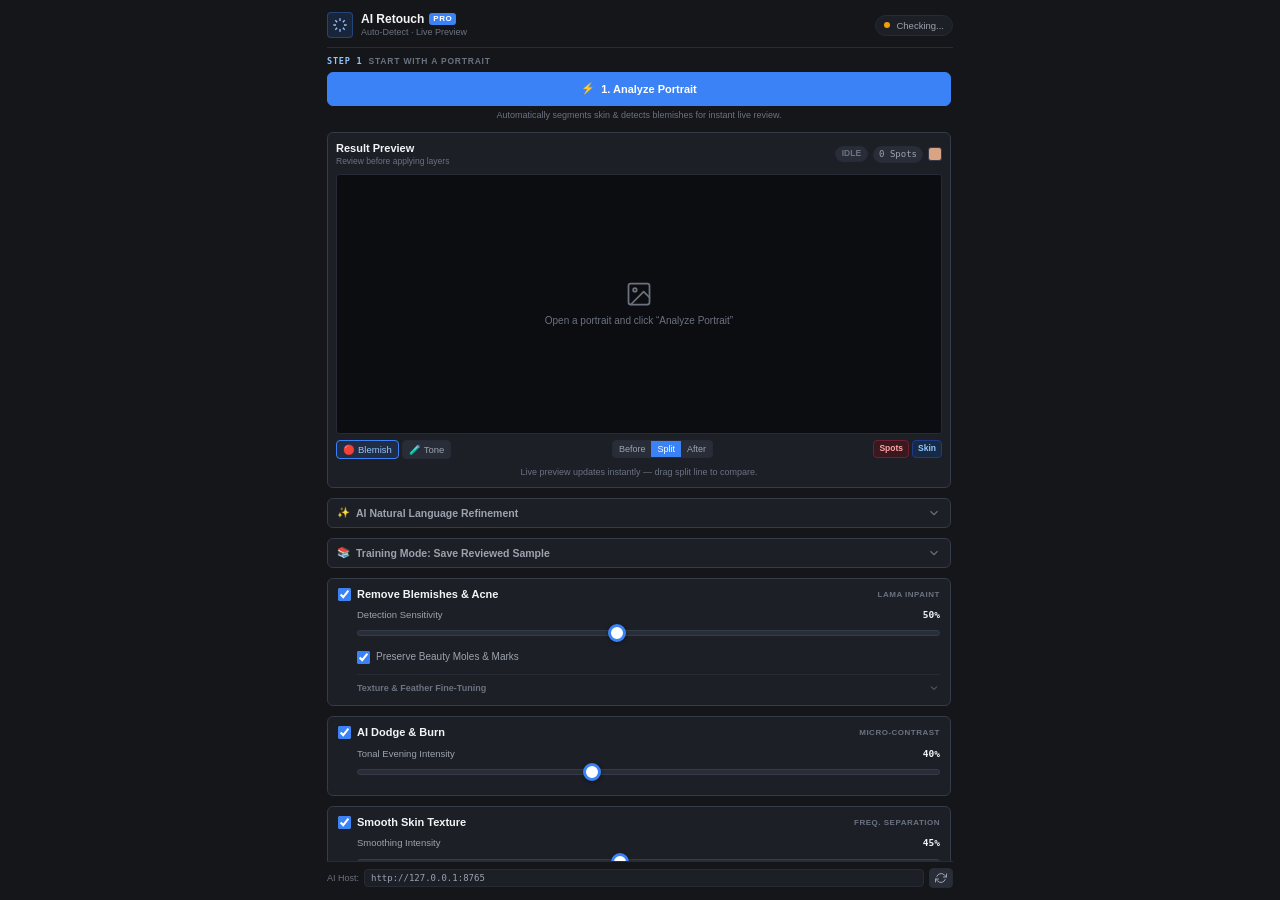
<file: uxp-plugin/index.html>
<!DOCTYPE html>
<html lang="en">
<head>
  <meta charset="UTF-8">
  <meta name="viewport" content="width=device-width, initial-scale=1.0">
  <title>AI Retouch Pro - Auto-Detection</title>
  <link rel="stylesheet" href="index.css">
</head>
<body>
  <div class="panel-container">
    <!-- Header -->
    <header class="panel-header">
      <div class="brand">
        <div class="brand-icon">
          <svg viewBox="0 0 24 24" width="16" height="16" fill="none" stroke="currentColor" stroke-width="2">
            <path d="M12 2v4m0 12v4M4.93 4.93l2.83 2.83m8.48 8.48l2.83 2.83M2 12h4m12 0h4M4.93 19.07l2.83-2.83m8.48-8.48l2.83-2.83" />
          </svg>
        </div>
        <div class="brand-text">
          <h1>AI Retouch <span class="badge-v2">PRO</span></h1>
          <span class="version-tag">Auto-Detect &middot; Live Preview</span>
        </div>
      </div>
      <div id="server-status" class="status-badge checking" title="Checking backend server...">
        <span class="status-dot"></span>
        <span id="status-label">Checking...</span>
      </div>
    </header>

    <!-- Main Content Scrollable Area -->
    <main class="panel-content">

      <!-- Step 1: Auto-Detect Action Card -->
      <section class="action-card step-card">
        <div class="step-kicker"><span class="step-number">STEP 1</span><span>START WITH A PORTRAIT</span></div>
        <button id="btn-auto-detect" class="primary-btn btn-analyze">
          <span class="btn-icon">&#9889;</span>
          <span class="btn-text" id="detect-btn-text">1. Analyze Portrait</span>
          <div class="spinner" id="detect-spinner"></div>
        </button>
        <p class="card-hint">Automatically segments skin &amp; detects blemishes for instant live review.</p>
      </section>

      <!-- Live Result Preview Viewport Card -->
      <section class="preview-card" id="preview-section">
        <div class="preview-header">
          <div class="preview-title-group">
            <span class="preview-heading">Result Preview</span>
            <span class="preview-subtitle">Review before applying layers</span>
          </div>
          <div class="preview-meta">
            <span id="preview-status" class="preview-pill pill-idle">Idle</span>
            <span id="blob-counter" class="pill-badge">0 Spots</span>
            <div class="preview-swatch-container" title="Base Skin Tone">
              <div id="tone-swatch" class="tone-swatch" style="background-color: #d8a483;"></div>
            </div>
          </div>
        </div>

        <!-- Canvas Container -->
        <div class="canvas-wrapper" id="canvas-wrapper">
          <div class="preview-stage" id="preview-stage">
            <img id="view-img-before" class="preview-img-base" alt="Before">
            <div id="view-after-clip" class="preview-after-clip">
              <img id="view-img-after" class="preview-img-overlay" alt="After">
            </div>
            <canvas id="preview-canvas"></canvas>
          </div>
          <div id="canvas-empty-overlay" class="canvas-empty-state">
            <svg viewBox="0 0 24 24" width="28" height="28" fill="none" stroke="currentColor" stroke-width="1.5" stroke-linecap="round" stroke-linejoin="round">
              <rect x="3" y="3" width="18" height="18" rx="2" ry="2"/>
              <circle cx="8.5" cy="8.5" r="1.5"/>
              <polyline points="21 15 16 10 5 21"/>
            </svg>
            <span>Open a portrait and click &ldquo;Analyze Portrait&rdquo;</span>
          </div>
        </div>

        <!-- Viewport Toolbar -->
        <div class="preview-toolbar">
          <div class="tool-buttons">
            <button id="tool-pimple" class="tool-btn active" title="Click spot: toggle off/on. Click clean skin: add missed spot">
              <span class="tool-icon">&#128308;</span>
              <span>Blemish</span>
            </button>
            <button id="tool-eyedropper" class="tool-btn" title="Click clean skin to sample base tone">
              <span class="tool-icon">&#129514;</span>
              <span>Tone</span>
            </button>
          </div>

          <div class="seg-group" id="view-mode-group">
            <button id="btn-mode-before" class="seg-btn" title="Original photo">Before</button>
            <button id="btn-mode-split" class="seg-btn active" title="Interactive split divider">Split</button>
            <button id="btn-mode-after" class="seg-btn" title="Retouched result">After</button>
          </div>

          <div class="mask-toggles">
            <label class="mini-toggle" title="Toggle blemish highlight markers">
              <input type="checkbox" id="chk-show-pimples" checked>
              <span class="mini-tag red">Spots</span>
            </label>
            <label class="mini-toggle" title="Toggle skin region boundary">
              <input type="checkbox" id="chk-show-skin" checked>
              <span class="mini-tag blue">Skin</span>
            </label>
          </div>
        </div>

        <p class="viewport-hint" id="viewport-hint">Live preview updates instantly &mdash; drag split line to compare.</p>
      </section>

      <!-- AI Text Refinement Accordion -->
      <div class="accordion-drawer" id="drawer-prompt">
        <button type="button" class="drawer-header" id="btn-toggle-prompt">
          <div class="drawer-header-left">
            <span class="drawer-icon">&#10024;</span>
            <span class="drawer-title">AI Natural Language Refinement</span>
          </div>
          <svg class="chevron" viewBox="0 0 24 24" width="14" height="14" fill="none" stroke="currentColor" stroke-width="2">
            <polyline points="6 9 12 15 18 9"></polyline>
          </svg>
        </button>
        <div class="drawer-body" id="body-prompt">
          <div class="prompt-input-row">
            <input type="text" id="input-prompt" placeholder="e.g. keep beauty mark on cheek" spellcheck="false">
            <button id="btn-send-prompt" class="secondary-btn" title="Send instruction to AI">Send</button>
          </div>
          <div class="prompt-chips-row" id="prompt-chips-row">
            <button type="button" class="prompt-chip" data-prompt="keep beauty marks">&#10024; Keep Beauty Marks</button>
            <button type="button" class="prompt-chip" data-prompt="cheeks only">Cheeks Only</button>
            <button type="button" class="prompt-chip" data-prompt="forehead only">Forehead Only</button>
            <button type="button" class="prompt-chip" data-prompt="chin only">Chin Only</button>
            <button type="button" class="prompt-chip" data-prompt="select all">Select All</button>
            <button type="button" class="prompt-chip" data-prompt="clear all">Clear All</button>
          </div>
          <p class="drawer-hint">Type any instruction or click a chip above. Works offline, or with Gemini AI vision when API key is set.</p>
        </div>
      </div>

      <!-- Training Mode Accordion -->
      <div class="accordion-drawer" id="drawer-training">
        <button type="button" class="drawer-header" id="btn-toggle-training">
          <div class="drawer-header-left">
            <span class="drawer-icon">&#128218;</span>
            <span class="drawer-title">Training Mode: Save Reviewed Sample</span>
          </div>
          <svg class="chevron" viewBox="0 0 24 24" width="14" height="14" fill="none" stroke="currentColor" stroke-width="2">
            <polyline points="6 9 12 15 18 9"></polyline>
          </svg>
        </button>
        <div class="drawer-body" id="body-training">
          <label class="checkbox-row">
            <input type="checkbox" id="chk-training-mode">
            <span>Label canvas clicks for the dataset</span>
          </label>
          <div class="form-row">
            <label for="select-training-label">Click label</label>
            <select id="select-training-label">
              <option value="heal_blemish">Retouch blemish</option>
              <option value="tone_irregularity">Tone irregularity</option>
              <option value="preserve_mark">Preserve mark</option>
              <option value="exclude">Exclude / false positive</option>
            </select>
          </div>
          <div class="form-row">
            <label for="select-training-split">Dataset split</label>
            <select id="select-training-split">
              <option value="train">Train</option>
              <option value="val">Validation</option>
              <option value="test">Locked test</option>
            </select>
          </div>
          <label class="checkbox-row">
            <input type="checkbox" id="chk-training-consent">
            <span>I have permission to use this portrait for training.</span>
          </label>
          <button id="btn-export-training" class="secondary-btn btn-full">Save Reviewed Sample</button>
          <p id="training-status" class="control-hint">Analyze, review detections, add missed spots, then save.</p>
        </div>
      </div>

      <!-- Feature Controls: Remove Blemishes -->
      <section class="feature-card feature-heal">
        <div class="feature-header">
          <label class="checkbox-row main-feature-toggle">
            <input type="checkbox" id="chk-enable-heal" checked>
            <span class="feature-name">Remove Blemishes &amp; Acne</span>
          </label>
          <span class="feature-tech">LaMa Inpaint</span>
        </div>

        <div class="feature-body" id="heal-controls-body">
          <div class="control-group">
            <div class="control-label">
              <span>Detection Sensitivity</span>
              <span id="val-sensitivity" class="val-badge">50%</span>
            </div>
            <input type="range" id="slider-sensitivity" min="10" max="100" value="50" step="5">
          </div>

          <label class="checkbox-row sub-toggle">
            <input type="checkbox" id="chk-preserve-moles" checked>
            <span>Preserve Beauty Moles &amp; Marks</span>
          </label>

          <!-- Nested Fine-Tuning Drawer -->
          <div class="nested-drawer" id="drawer-fine-tuning">
            <button type="button" class="nested-header" id="btn-toggle-fine-tuning">
              <span>Texture &amp; Feather Fine-Tuning</span>
              <svg class="chevron" viewBox="0 0 24 24" width="12" height="12" fill="none" stroke="currentColor" stroke-width="2">
                <polyline points="6 9 12 15 18 9"></polyline>
              </svg>
            </button>
            <div class="nested-body" id="body-fine-tuning">
              <div class="control-group">
                <div class="control-label">
                  <span>Skin Texture Retention</span>
                  <span id="val-texture" class="val-badge">25%</span>
                </div>
                <input type="range" id="slider-texture" min="0" max="100" value="25" step="5">
              </div>
              <div class="control-group">
                <div class="control-label">
                  <span>Edge Feather</span>
                  <span id="val-feather" class="val-badge">3px</span>
                </div>
                <input type="range" id="slider-feather" min="0" max="10" value="3" step="1">
              </div>
              <div class="control-group">
                <div class="control-label">
                  <span>Micro-Grain Matching</span>
                  <span id="val-grain" class="val-badge">3%</span>
                </div>
                <input type="range" id="slider-grain" min="0" max="15" value="3" step="1">
              </div>
            </div>
          </div>
        </div>
      </section>

      <!-- Feature Controls: AI Dodge & Burn -->
      <section class="feature-card feature-db">
        <div class="feature-header">
          <label class="checkbox-row main-feature-toggle">
            <input type="checkbox" id="chk-enable-db" checked>
            <span class="feature-name">AI Dodge &amp; Burn</span>
          </label>
          <span class="feature-tech">Micro-Contrast</span>
        </div>

        <div class="feature-body" id="db-controls-body">
          <div class="control-group">
            <div class="control-label">
              <span>Tonal Evening Intensity</span>
              <span id="val-db-strength" class="val-badge">40%</span>
            </div>
            <input type="range" id="slider-db-strength" min="0" max="100" value="40" step="5">
          </div>
        </div>
      </section>

      <!-- Feature Controls: Smooth Skin -->
      <section class="feature-card feature-smooth">
        <div class="feature-header">
          <label class="checkbox-row main-feature-toggle">
            <input type="checkbox" id="chk-enable-smooth" checked>
            <span class="feature-name">Smooth Skin Texture</span>
          </label>
          <span class="feature-tech">Freq. Separation</span>
        </div>

        <div class="feature-body" id="smooth-controls-body">
          <div class="control-group">
            <div class="control-label">
              <span>Smoothing Intensity</span>
              <span id="val-smooth-strength" class="val-badge">45%</span>
            </div>
            <input type="range" id="slider-smooth-strength" min="0" max="100" value="45" step="5">
          </div>
          <div class="control-group">
            <div class="control-label">
              <span>Pore &amp; Micro-Texture Retention</span>
              <span id="val-texture-keep" class="val-badge">40%</span>
            </div>
            <input type="range" id="slider-texture-keep" min="5" max="100" value="40" step="5">
          </div>
          <p class="control-hint">Evens redness &amp; smooths skin tone while preserving natural skin pores.</p>
        </div>
      </section>

      <!-- Feature Controls: Tone Balancing & Lift -->
      <section class="feature-card feature-lighten">
        <div class="feature-header">
          <label class="checkbox-row main-feature-toggle">
            <input type="checkbox" id="chk-enable-lighten" checked>
            <span class="feature-name">Tone Balancing &amp; Lift</span>
          </label>
          <span class="feature-tech">Tone-Relative</span>
        </div>

        <div class="feature-body" id="lighten-controls-body">
          <div class="control-group">
            <div class="control-label">
              <span>Brightening Intensity</span>
              <span id="val-strength" class="val-badge">35%</span>
            </div>
            <input type="range" id="slider-strength" min="5" max="100" value="35" step="5">
          </div>
          <label class="checkbox-row sub-toggle">
            <input type="checkbox" id="chk-include-neck" checked>
            <span>Include Neck</span>
          </label>
        </div>
      </section>

      <!-- Feature Controls: Eyes & Teeth -->
      <section class="feature-card feature-eyes">
        <div class="feature-header">
          <label class="checkbox-row main-feature-toggle">
            <input type="checkbox" id="chk-enable-eyes-teeth">
            <span class="feature-name">Eyes &amp; Teeth Enhancer</span>
          </label>
          <span class="feature-tech">Feature AI</span>
        </div>

        <div class="feature-body" id="eyes-teeth-controls-body">
          <div class="control-group">
            <div class="control-label">
              <span>Teeth Whitening</span>
              <span id="val-teeth" class="val-badge">50%</span>
            </div>
            <input type="range" id="slider-teeth" min="0" max="100" value="50" step="5">
          </div>
          <div class="control-group">
            <div class="control-label">
              <span>Eye Brightness &amp; Sclera</span>
              <span id="val-eyes" class="val-badge">45%</span>
            </div>
            <input type="range" id="slider-eyes" min="0" max="100" value="45" step="5">
          </div>
        </div>
      </section>

      <!-- Feature Controls: Shine Neutralizer -->
      <section class="feature-card feature-shine">
        <div class="feature-header">
          <label class="checkbox-row main-feature-toggle">
            <input type="checkbox" id="chk-enable-shine">
            <span class="feature-name">Shine &amp; Glare Neutralizer</span>
          </label>
          <span class="feature-tech">Matte Diffuse</span>
        </div>

        <div class="feature-body" id="shine-controls-body">
          <div class="control-group">
            <div class="control-label">
              <span>Anti-Glare Strength</span>
              <span id="val-shine" class="val-badge">40%</span>
            </div>
            <input type="range" id="slider-shine" min="0" max="100" value="40" step="5">
          </div>
        </div>
      </section>

      <!-- Step 2: Apply to Photoshop -->
      <section class="action-card apply-section">
        <div class="step-kicker"><span class="step-number">STEP 2</span><span>COMMIT EDITABLE LAYERS</span></div>
        <button id="btn-apply-all" class="primary-btn btn-apply">
          <span class="btn-icon">&#10024;</span>
          <span class="btn-text" id="apply-btn-text">2. Apply to Photoshop</span>
          <div class="spinner" id="apply-spinner"></div>
        </button>
        <p class="apply-hint">Generates non-destructive layers in the &ldquo;AI Retouch Pro&rdquo; group.</p>
      </section>

      <!-- Live Log / Status Banner -->
      <div id="log-box" class="log-box info">
        <span id="log-message">Ready. Open a portrait and click &ldquo;Analyze Portrait&rdquo;.</span>
      </div>

      <!-- Live Diagnostics & Debug Console -->
      <div class="accordion-drawer debug-drawer" id="drawer-debug">
        <button type="button" class="drawer-header" id="btn-toggle-debug">
          <div class="drawer-header-left">
            <span class="drawer-icon">&#128295;</span>
            <span class="drawer-title">Live Debug &amp; Diagnostics Console</span>
          </div>
          <svg class="chevron" viewBox="0 0 24 24" width="14" height="14" fill="none" stroke="currentColor" stroke-width="2">
            <polyline points="6 9 12 15 18 9"></polyline>
          </svg>
        </button>
        <div class="drawer-body debug-body" id="body-debug">
          <div class="debug-actions">
            <button id="btn-run-diagnostics" class="secondary-btn" title="Test server, document, and snapshot pipeline">Run Diagnostics</button>
            <button id="btn-copy-debug-logs" class="secondary-btn" title="Copy all logs to clipboard">Copy Logs</button>
            <button id="btn-clear-debug-logs" class="secondary-btn" title="Clear log screen">Clear</button>
          </div>
          <div class="debug-terminal" id="debug-terminal">
            <div class="debug-line info">[SYS] AI Retouch Debug Console initialized.</div>
          </div>
        </div>
      </div>
    </main>

    <!-- Footer -->
    <footer class="panel-footer">
      <div class="server-config">
        <label for="input-server-url" class="server-config-label">AI Host:</label>
        <input type="text" id="input-server-url" value="http://127.0.0.1:8765" spellcheck="false">
        <button id="btn-refresh-status" title="Refresh Connection" class="icon-btn">
          <svg viewBox="0 0 24 24" width="12" height="12" fill="none" stroke="currentColor" stroke-width="2" stroke-linecap="round" stroke-linejoin="round">
            <path d="M23 4v6h-6M1 20v-6h6"/>
            <path d="M3.51 9a9 9 0 0 1 14.85-3.36L23 10M1 14l4.64 4.36A9 9 0 0 0 20.49 15"/>
          </svg>
        </button>
      </div>
    </footer>
  </div>

  <div id="image-loader-cache" style="position:fixed; left:-9999px; top:-9999px; opacity:0; pointer-events:none;">
    <canvas id="portrait-data-canvas"></canvas>
    <img id="img-portrait-holder" alt="" />
    <img id="img-result-holder" alt="" />
    <img id="img-skin-mask-holder" alt="" />
  </div>
  <script src="index.js"></script>
</body>
</html>
</file>
<file: uxp-plugin/index.css>
/* ==========================================================================
   AI Retouch Studio Pro - Responsive Dark Theme for Photoshop UXP
   Zero Overlap Guarantee | Flexbox + Margin Flow | High DPI & Scalable
   ========================================================================== */

* {
  box-sizing: border-box;
  margin: 0;
  padding: 0;
  user-select: none;
  -webkit-user-select: none;
}

:root {
  /* Surface Colors */
  --bg-app: #14161a;
  --bg-card: #1c1f26;
  --bg-card-hover: #222630;
  --bg-elevated: #282d38;
  --bg-canvas: #0c0d10;

  /* Borders */
  --border-subtle: #262b35;
  --border-default: #343b49;
  --border-active: #4f8cff;

  /* Brand Accents */
  --accent-blue: #3b82f6;
  --accent-blue-hover: #2563eb;
  --accent-blue-subtle: rgba(59, 130, 246, 0.15);
  --accent-green: #10b981;
  --accent-green-hover: #059669;

  /* Status Colors */
  --status-online: #10b981;
  --status-offline: #ef4444;
  --status-checking: #f59e0b;

  /* Text Typography */
  --text-main: #f3f4f6;
  --text-muted: #9ca3af;
  --text-dim: #6b7280;

  /* Sizing & Radii */
  --radius-sm: 4px;
  --radius-md: 6px;
  --radius-lg: 8px;
  --font-sans: -apple-system, BlinkMacSystemFont, "Segoe UI", Roboto, Helvetica, Arial, sans-serif;
  --font-mono: ui-monospace, SFMono-Regular, "Cascadia Code", "Segoe UI Mono", monospace;
}

html, body {
  width: 100%;
  height: 100%;
  margin: 0;
  padding: 0;
  background-color: var(--bg-app);
  color: var(--text-main);
  font-family: var(--font-sans);
  font-size: 11px;
  line-height: 1.4;
  overflow: hidden;
  -webkit-font-smoothing: antialiased;
}

.panel-container {
  display: flex;
  flex-direction: column;
  width: 100%;
  max-width: 650px;
  margin: 0 auto;
  height: 100%;
  padding: 10px;
  box-sizing: border-box;
  overflow: hidden;
}

/* ==========================================================================
   Header & Server Status
   ========================================================================== */

.panel-header {
  display: flex;
  justify-content: space-between;
  align-items: center;
  padding-bottom: 8px;
  margin-bottom: 8px;
  border-bottom: 1px solid var(--border-subtle);
  flex-shrink: 0;
}

.brand {
  display: flex;
  align-items: center;
  gap: 8px;
}

.brand-icon {
  width: 26px;
  height: 26px;
  border-radius: var(--radius-sm);
  background: var(--accent-blue-subtle);
  border: 1px solid rgba(59, 130, 246, 0.35);
  color: #93c5fd;
  display: flex;
  align-items: center;
  justify-content: center;
  flex-shrink: 0;
}

.brand-text h1 {
  font-size: 12px;
  font-weight: 600;
  color: var(--text-main);
  line-height: 1.2;
  display: flex;
  align-items: center;
  gap: 5px;
}

.badge-v2 {
  background: var(--accent-blue);
  color: #ffffff;
  font-size: 8px;
  font-weight: 700;
  padding: 1px 4px;
  border-radius: 3px;
  letter-spacing: 0.5px;
}

.version-tag {
  font-size: 9px;
  color: var(--text-dim);
  display: block;
}

.status-badge {
  display: flex;
  align-items: center;
  gap: 6px;
  padding: 3px 8px;
  border-radius: 999px;
  background: var(--bg-card);
  border: 1px solid var(--border-subtle);
  font-size: 9.5px;
  font-weight: 500;
  color: var(--text-muted);
  flex-shrink: 0;
}

.status-dot {
  width: 6px;
  height: 6px;
  border-radius: 50%;
  background-color: var(--text-dim);
  flex-shrink: 0;
}

.status-badge.online {
  border-color: rgba(16, 185, 129, 0.4);
  color: var(--text-main);
}
.status-badge.online .status-dot {
  background-color: var(--status-online);
  box-shadow: 0 0 6px rgba(16, 185, 129, 0.6);
}

.status-badge.offline {
  border-color: rgba(239, 68, 68, 0.4);
  color: #fca5a5;
}
.status-badge.offline .status-dot {
  background-color: var(--status-offline);
}

.status-badge.checking .status-dot {
  background-color: var(--status-checking);
}

/* ==========================================================================
   Main Scrollable Area
   ========================================================================== */

.panel-content {
  flex: 1;
  min-height: 0;
  overflow-y: auto;
  overflow-x: hidden;
  padding-right: 2px;
  display: flex;
  flex-direction: column;
}

.panel-content::-webkit-scrollbar {
  width: 5px;
}
.panel-content::-webkit-scrollbar-track {
  background: transparent;
}
.panel-content::-webkit-scrollbar-thumb {
  background: var(--border-default);
  border-radius: 3px;
}

/* ==========================================================================
   Action Cards (Steps)
   ========================================================================== */

.action-card {
  display: flex;
  flex-direction: column;
  margin-bottom: 10px;
  flex-shrink: 0;
}

.step-kicker {
  display: flex;
  align-items: center;
  gap: 6px;
  font-size: 8.5px;
  font-weight: 700;
  color: var(--text-dim);
  letter-spacing: 0.8px;
  margin-bottom: 4px;
}

.step-number {
  color: #93c5fd;
  font-family: var(--font-mono);
}

.card-hint, .apply-hint, .viewport-hint, .control-hint {
  font-size: 9px;
  color: var(--text-dim);
  margin-top: 4px;
  line-height: 1.3;
}

.card-hint, .apply-hint {
  text-align: center;
}

/* ==========================================================================
   Buttons
   ========================================================================== */

.primary-btn {
  width: 100%;
  min-height: 34px;
  padding: 6px 12px;
  border-radius: var(--radius-md);
  font-size: 11px;
  font-weight: 600;
  display: flex;
  align-items: center;
  justify-content: center;
  gap: 6px;
  cursor: pointer;
  border: 1px solid transparent;
  transition: background-color 0.12s ease, transform 0.05s ease;
  box-sizing: border-box;
}

.primary-btn:active:not(:disabled) {
  transform: translateY(1px);
}

.btn-analyze {
  background-color: var(--accent-blue);
  color: #ffffff;
  border-color: var(--accent-blue);
}
.btn-analyze:hover:not(:disabled) {
  background-color: var(--accent-blue-hover);
}

.btn-apply {
  background-color: var(--accent-green);
  color: #ffffff;
  border-color: var(--accent-green);
  min-height: 36px;
}
.btn-apply:hover:not(:disabled) {
  background-color: var(--accent-green-hover);
}

.primary-btn:disabled {
  opacity: 0.45;
  cursor: not-allowed;
}

.secondary-btn {
  background-color: var(--bg-elevated);
  color: var(--text-main);
  border: 1px solid var(--border-default);
  border-radius: var(--radius-sm);
  padding: 4px 10px;
  font-size: 10px;
  font-weight: 500;
  cursor: pointer;
  display: inline-flex;
  align-items: center;
  justify-content: center;
  gap: 4px;
  transition: background-color 0.1s ease;
}

.secondary-btn:hover:not(:disabled) {
  background-color: var(--bg-card-hover);
  border-color: #434c5e;
}

.btn-full {
  width: 100%;
}

.spinner {
  width: 12px;
  height: 12px;
  border: 2px solid rgba(255, 255, 255, 0.3);
  border-radius: 50%;
  border-top-color: #ffffff;
  animation: spin 0.6s linear infinite;
  display: none;
}

.spinner.active {
  display: inline-block;
}

@keyframes spin {
  to { transform: rotate(360deg); }
}

/* ==========================================================================
   Result Preview Card
   ========================================================================== */

.preview-card {
  background-color: var(--bg-card);
  border: 1px solid var(--border-default);
  border-radius: var(--radius-md);
  padding: 8px;
  margin-bottom: 10px;
  display: flex;
  flex-direction: column;
  flex-shrink: 0;
}

.preview-header {
  display: flex;
  justify-content: space-between;
  align-items: center;
  margin-bottom: 6px;
}

.preview-title-group {
  display: flex;
  flex-direction: column;
}

.preview-heading {
  font-size: 11px;
  font-weight: 600;
  color: var(--text-main);
}

.preview-subtitle {
  font-size: 8.5px;
  color: var(--text-dim);
}

.preview-meta {
  display: flex;
  align-items: center;
  gap: 5px;
}

.preview-pill {
  font-size: 8.5px;
  font-weight: 600;
  padding: 1px 6px;
  border-radius: 999px;
  border: 1px solid var(--border-subtle);
  background-color: var(--bg-elevated);
  text-transform: uppercase;
}

.pill-idle   { color: var(--text-dim); }
.pill-stale  { color: #93c5fd; border-color: var(--accent-blue); }
.pill-analyzing,
.pill-updating { color: var(--status-checking); border-color: var(--status-checking); }
.pill-live   { color: var(--status-online); border-color: var(--status-online); }
.pill-error  { color: var(--status-offline); border-color: var(--status-offline); }

.pill-badge {
  background-color: var(--bg-elevated);
  color: var(--text-muted);
  border: 1px solid var(--border-subtle);
  font-size: 9px;
  font-weight: 500;
  padding: 1px 5px;
  border-radius: 999px;
  font-family: var(--font-mono);
}

.preview-swatch-container {
  display: flex;
  align-items: center;
}

.tone-swatch {
  width: 14px;
  height: 14px;
  border-radius: 3px;
  border: 1px solid var(--border-default);
}

/* Canvas Viewport */
.canvas-wrapper {
  position: relative;
  width: 100%;
  height: 220px;
  min-height: 160px;
  background-color: var(--bg-canvas);
  border: 1px solid var(--border-subtle);
  border-radius: var(--radius-sm);
  overflow: hidden;
  display: flex;
  align-items: center;
  justify-content: center;
  cursor: crosshair;
  margin-bottom: 6px;
}

.preview-stage {
  position: relative;
  width: 100%;
  height: 100%;
  overflow: hidden;
}

.preview-img-base {
  position: absolute;
  max-width: none;
  max-height: none;
  display: none;
  pointer-events: none;
  object-fit: fill;
}

.preview-after-clip {
  position: absolute;
  overflow: hidden;
  display: none;
  pointer-events: none;
}

.preview-img-overlay {
  position: absolute;
  max-width: none;
  max-height: none;
  pointer-events: none;
  object-fit: fill;
}

#preview-canvas {
  position: absolute;
  top: 0;
  left: 0;
  width: 100%;
  height: 100%;
  display: block;
  z-index: 5;
  background: transparent;
  pointer-events: auto;
}

.canvas-empty-state {
  position: absolute;
  top: 0;
  left: 0;
  right: 0;
  bottom: 0;
  display: flex;
  flex-direction: column;
  align-items: center;
  justify-content: center;
  gap: 6px;
  color: var(--text-dim);
  font-size: 10px;
  background-color: var(--bg-canvas);
  pointer-events: none;
  text-align: center;
  padding: 10px;
}

.canvas-empty-state.hidden {
  display: none;
}

/* Preview Toolbar */
.preview-toolbar {
  display: flex;
  flex-wrap: wrap;
  justify-content: space-between;
  align-items: center;
  gap: 4px;
  margin-bottom: 4px;
}

.tool-buttons {
  display: flex;
  gap: 3px;
}

.tool-btn {
  background-color: var(--bg-elevated);
  color: var(--text-muted);
  border: 1px solid var(--border-subtle);
  border-radius: var(--radius-sm);
  padding: 3px 6px;
  font-size: 9.5px;
  font-weight: 500;
  display: flex;
  align-items: center;
  gap: 3px;
  cursor: pointer;
}

.tool-btn:hover {
  color: var(--text-main);
  background-color: var(--bg-card-hover);
}

.tool-btn.active {
  background-color: var(--accent-blue-subtle);
  border-color: var(--accent-blue);
  color: #93c5fd;
}

.seg-group {
  display: flex;
  background-color: var(--bg-elevated);
  border: 1px solid var(--border-subtle);
  border-radius: var(--radius-sm);
  overflow: hidden;
}

.seg-btn {
  background: transparent;
  color: var(--text-muted);
  border: none;
  font-size: 9px;
  font-weight: 500;
  padding: 3px 6px;
  cursor: pointer;
}

.seg-btn:hover {
  color: var(--text-main);
  background-color: var(--bg-card-hover);
}

.seg-btn.active {
  background-color: var(--accent-blue);
  color: #ffffff;
}

.mask-toggles {
  display: flex;
  gap: 3px;
}

.mini-toggle {
  cursor: pointer;
  display: inline-flex;
  align-items: center;
}

.mini-toggle input {
  display: none;
}

.mini-tag {
  font-size: 8.5px;
  font-weight: 600;
  padding: 2px 5px;
  border-radius: var(--radius-sm);
  border: 1px solid var(--border-subtle);
  background-color: var(--bg-elevated);
  color: var(--text-dim);
}

.mini-toggle input:checked + .mini-tag.red {
  background-color: #3b181e;
  border-color: #6b212f;
  color: #fca5a5;
}

.mini-toggle input:checked + .mini-tag.blue {
  background-color: #172a45;
  border-color: #1e3a8a;
  color: #93c5fd;
}

.viewport-hint {
  text-align: center;
}

/* ==========================================================================
   Accordion Drawers (Refinement & Training)
   ========================================================================== */

.accordion-drawer {
  background-color: var(--bg-card);
  border: 1px solid var(--border-default);
  border-radius: var(--radius-md);
  margin-bottom: 10px;
  overflow: hidden;
  flex-shrink: 0;
}

.drawer-header {
  width: 100%;
  padding: 7px 9px;
  background: transparent;
  border: none;
  color: var(--text-muted);
  font-size: 10.5px;
  font-weight: 600;
  display: flex;
  justify-content: space-between;
  align-items: center;
  cursor: pointer;
  text-align: left;
}

.drawer-header:hover {
  color: var(--text-main);
  background-color: var(--bg-card-hover);
}

.drawer-header-left {
  display: flex;
  align-items: center;
  gap: 6px;
}

.chevron {
  color: var(--text-dim);
  transition: transform 0.15s ease;
  flex-shrink: 0;
}

.accordion-drawer.open .chevron,
.nested-drawer.open .chevron {
  transform: rotate(180deg);
}

.drawer-body {
  display: none;
  padding: 8px 10px;
  border-top: 1px solid var(--border-subtle);
  background-color: rgba(0, 0, 0, 0.1);
}

.accordion-drawer.open .drawer-body {
  display: block;
}

.prompt-input-row {
  display: flex;
  gap: 5px;
}

.prompt-input-row input {
  flex: 1;
  background-color: var(--bg-elevated);
  border: 1px solid var(--border-default);
  border-radius: var(--radius-sm);
  padding: 4px 7px;
  font-size: 10px;
  color: var(--text-main);
  outline: none;
}

.prompt-input-row input:focus {
  border-color: var(--accent-blue);
}

.prompt-chips-row {
  display: flex;
  flex-wrap: wrap;
  gap: 4px;
  margin-top: 6px;
}

.prompt-chip {
  background: var(--bg-elevated);
  border: 1px solid var(--border-subtle);
  border-radius: 12px;
  color: var(--text-muted);
  font-size: 8.5px;
  padding: 2px 7px;
  cursor: pointer;
  transition: all 0.15s ease;
  user-select: none;
}

.prompt-chip:hover {
  background: var(--bg-hover);
  color: var(--text-main);
  border-color: var(--accent-blue);
}

.drawer-hint {
  font-size: 8.5px;
  color: var(--text-dim);
  margin-top: 5px;
  line-height: 1.3;
}

.form-row {
  display: flex;
  align-items: center;
  justify-content: space-between;
  gap: 8px;
  margin-bottom: 6px;
  font-size: 9.5px;
  color: var(--text-muted);
}

.form-row select {
  flex: 1;
  max-width: 160px;
  background-color: var(--bg-elevated);
  border: 1px solid var(--border-default);
  border-radius: var(--radius-sm);
  color: var(--text-main);
  font-size: 9.5px;
  padding: 3px 5px;
}

/* ==========================================================================
   Feature Modules
   ========================================================================== */

.feature-card {
  background-color: var(--bg-card);
  border: 1px solid var(--border-default);
  border-radius: var(--radius-md);
  padding: 8px 10px;
  margin-bottom: 10px;
  display: flex;
  flex-direction: column;
  flex-shrink: 0;
}

.feature-header {
  display: flex;
  justify-content: space-between;
  align-items: center;
  margin-bottom: 6px;
}

.checkbox-row {
  display: flex;
  align-items: center;
  gap: 6px;
  cursor: pointer;
  font-size: 10px;
  color: var(--text-main);
}

.checkbox-row input[type="checkbox"] {
  width: 13px;
  height: 13px;
  accent-color: var(--accent-blue);
  cursor: pointer;
}

.main-feature-toggle .feature-name {
  font-size: 11px;
  font-weight: 600;
  color: var(--text-main);
}

.feature-tech {
  font-size: 8px;
  font-weight: 600;
  color: var(--text-dim);
  text-transform: uppercase;
  letter-spacing: 0.5px;
}

.feature-body {
  display: flex;
  flex-direction: column;
  padding-left: 19px;
}

.control-group {
  display: flex;
  flex-direction: column;
  margin-bottom: 6px;
}

.control-label {
  display: flex;
  justify-content: space-between;
  align-items: center;
  font-size: 9.5px;
  color: var(--text-muted);
  margin-bottom: 3px;
}

.val-badge {
  font-family: var(--font-mono);
  font-size: 9.5px;
  font-weight: 600;
  color: var(--text-main);
}

input[type="range"] {
  -webkit-appearance: none;
  width: 100%;
  height: 6px;
  background: var(--bg-elevated);
  border: 1px solid var(--border-default);
  border-radius: 3px;
  outline: none;
  margin: 6px 0;
  cursor: pointer;
}

input[type="range"]::-webkit-slider-thumb {
  -webkit-appearance: none;
  width: 18px;
  height: 18px;
  border-radius: 50%;
  background: #ffffff;
  border: 3px solid var(--accent-blue);
  box-shadow: 0 1px 4px rgba(0, 0, 0, 0.4);
  cursor: pointer;
  transition: transform 0.1s ease, border-color 0.1s ease;
}

input[type="range"]:hover::-webkit-slider-thumb {
  transform: scale(1.15);
  border-color: #60a5fa;
}

input[type="range"]:active::-webkit-slider-thumb {
  transform: scale(1.25);
  background: #eff6ff;
  border-color: #3b82f6;
}

.sub-toggle {
  margin-top: 2px;
  margin-bottom: 6px;
  color: var(--text-muted);
}

/* Nested Drawer */
.nested-drawer {
  border-top: 1px solid var(--border-subtle);
  margin-top: 4px;
  padding-top: 4px;
}

.nested-header {
  width: 100%;
  background: transparent;
  border: none;
  color: var(--text-dim);
  font-size: 9px;
  font-weight: 600;
  display: flex;
  justify-content: space-between;
  align-items: center;
  cursor: pointer;
  padding: 3px 0;
}

.nested-header:hover {
  color: var(--text-muted);
}

.nested-body {
  display: none;
  padding-top: 6px;
}

.nested-drawer.open .nested-body {
  display: block;
}

/* ==========================================================================
   Status Banner & Logs
   ========================================================================== */

.log-box {
  padding: 6px 9px;
  border-radius: var(--radius-sm);
  font-size: 9px;
  line-height: 1.35;
  background-color: var(--bg-card);
  border: 1px solid var(--border-subtle);
  color: var(--text-muted);
  margin-top: 2px;
  margin-bottom: 4px;
  flex-shrink: 0;
}

.log-box.info {
  border-color: var(--border-default);
  color: var(--text-muted);
}

.log-box.success {
  border-color: rgba(16, 185, 129, 0.4);
  background-color: rgba(16, 185, 129, 0.1);
  color: #a7f3d0;
}

.log-box.error {
  border-color: rgba(239, 68, 68, 0.4);
  background-color: rgba(239, 68, 68, 0.1);
  color: #fca5a5;
}

.log-box.warning {
  border-color: rgba(245, 158, 11, 0.4);
  background-color: rgba(245, 158, 11, 0.1);
  color: #fde68a;
}

/* ==========================================================================
   Live Debug Console
   ========================================================================== */

.debug-drawer {
  margin-top: 4px;
}

.debug-body {
  display: none;
  padding: 6px 8px;
}

.debug-drawer.open .debug-body {
  display: block;
}

.debug-actions {
  display: flex;
  gap: 4px;
  margin-bottom: 6px;
}

.debug-terminal {
  background-color: #08090b;
  border: 1px solid var(--border-subtle);
  border-radius: var(--radius-sm);
  padding: 6px;
  max-height: 160px;
  overflow-y: auto;
  font-family: var(--font-mono);
  font-size: 8.5px;
  line-height: 1.4;
  color: #d1d5db;
}

.debug-line {
  margin-bottom: 2px;
  word-break: break-all;
  white-space: pre-wrap;
}

.debug-line.info {
  color: #93c5fd;
}
.debug-line.ok {
  color: #86efac;
}
.debug-line.warn {
  color: #fde047;
}
.debug-line.error {
  color: #fca5a5;
  font-weight: 600;
}

/* ==========================================================================
   Footer & Config
   ========================================================================== */

.panel-footer {
  padding-top: 6px;
  border-top: 1px solid var(--border-subtle);
  flex-shrink: 0;
}

.server-config {
  display: flex;
  align-items: center;
  gap: 5px;
}

.server-config-label {
  font-size: 9px;
  color: var(--text-dim);
  flex-shrink: 0;
}

.server-config input {
  flex: 1;
  background-color: var(--bg-card);
  border: 1px solid var(--border-subtle);
  border-radius: var(--radius-sm);
  padding: 3px 6px;
  color: var(--text-muted);
  font-size: 9px;
  font-family: var(--font-mono);
  outline: none;
}

.server-config input:focus {
  border-color: var(--accent-blue);
  color: var(--text-main);
}

.icon-btn {
  background-color: var(--bg-elevated);
  color: var(--text-muted);
  border: 1px solid var(--border-subtle);
  border-radius: var(--radius-sm);
  padding: 3px 5px;
  cursor: pointer;
  display: flex;
  align-items: center;
  justify-content: center;
}

.icon-btn:hover {
  background-color: var(--bg-card-hover);
  color: var(--text-main);
}

/* ==========================================================================
   Responsive Scaling
   ========================================================================== */

@media (max-width: 280px) {
  .panel-container {
    padding: 6px;
  }
  .canvas-wrapper {
    height: 160px;
  }
  .tool-btn, .seg-btn {
    padding: 2px 4px;
    font-size: 8.5px;
  }
}

@media (min-width: 480px) {
  .panel-container {
    padding: 12px;
  }
  .canvas-wrapper {
    height: 260px;
  }
}
</file>
